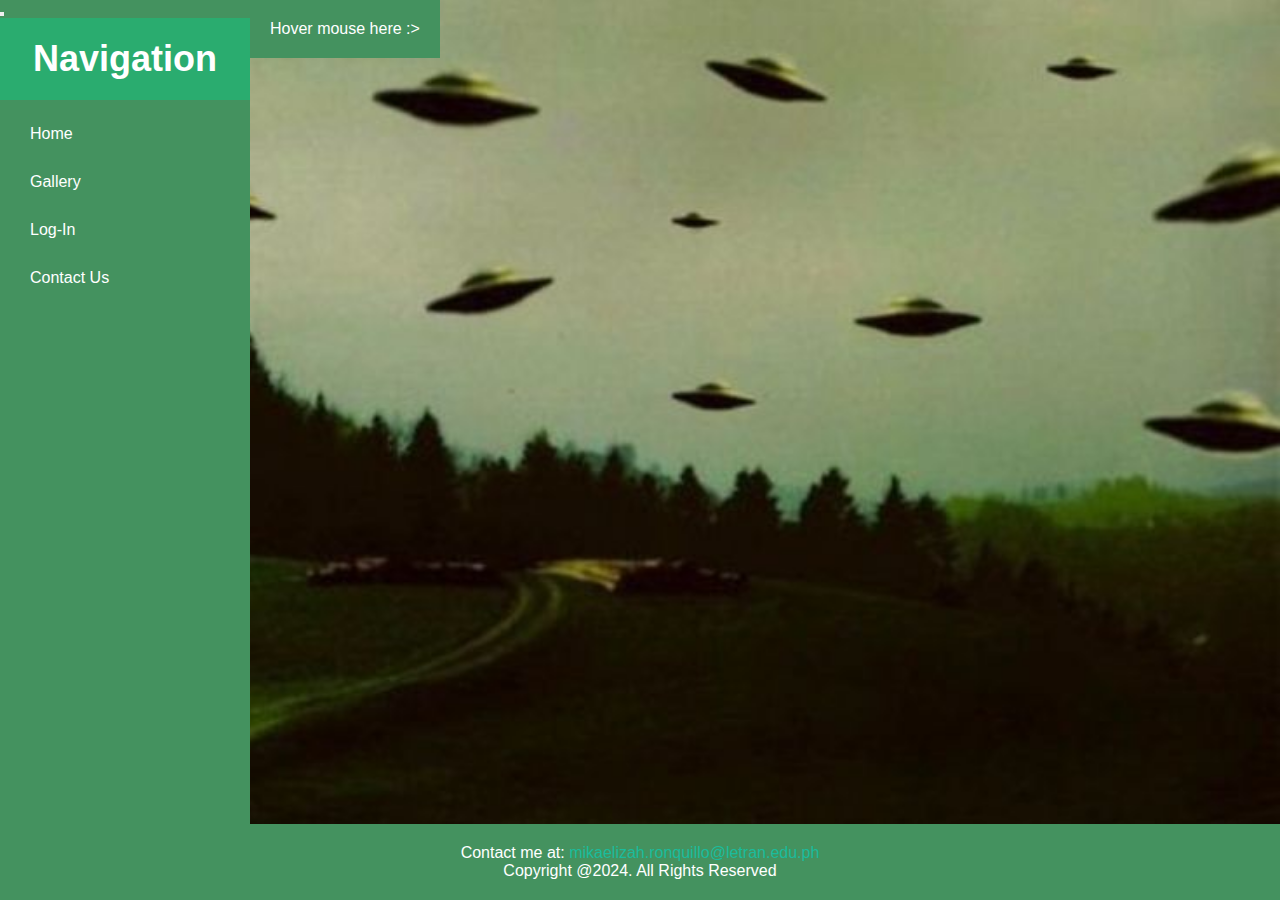
<file: index.html>
<!DOCTYPE HTML>
<html lang="en">
<head>
<meta charset="UTF-8">
<meta name="viewport" content="width=device-width, initial-scale=1.0">
	<title> HOME PAGE </title>
<body background="pictures/background-green.jpg">
<link rel="stylesheet" href="home.css"> 
</head>

<body>

 <div class="sidebar" id="sidebar">
    <button class="toggle-btn" id="toggle-btn">
      <i class="fa fa-bars"></i>
    </button>
    <div class="sidebar-header">
      <h2>Navigation</h2>
    </div>
    <ul class="sidebar-nav">
	  <li><a href="LTHome.html"><i class="fa fa-home"></i> <span>Home</span></a></li>
      <li><a href="Videogallery.html"><i class="fa fa-gallery"></i> <span>Gallery</span></a></li>
      <li><a href="Login.html"><i class="fa fa-login"></i> <span>Log-In</span></a></li>
      <li><a href="ContactUs.html"><i class="fa fa-envelope"></i> <span>Contact Us</span></a></li>
    </ul>
  </div>
  <div class="content">
    <p>Hover mouse here :></p>
  </div>
  
  <footer>
        <p>Contact me at: <a href="mailto:your-email@example.com">mikaelizah.ronquillo@letran.edu.ph</a></p>
        <p>Copyright @2024. All Rights Reserved</p>
    </footer>
  
</body>
</html>
</file>
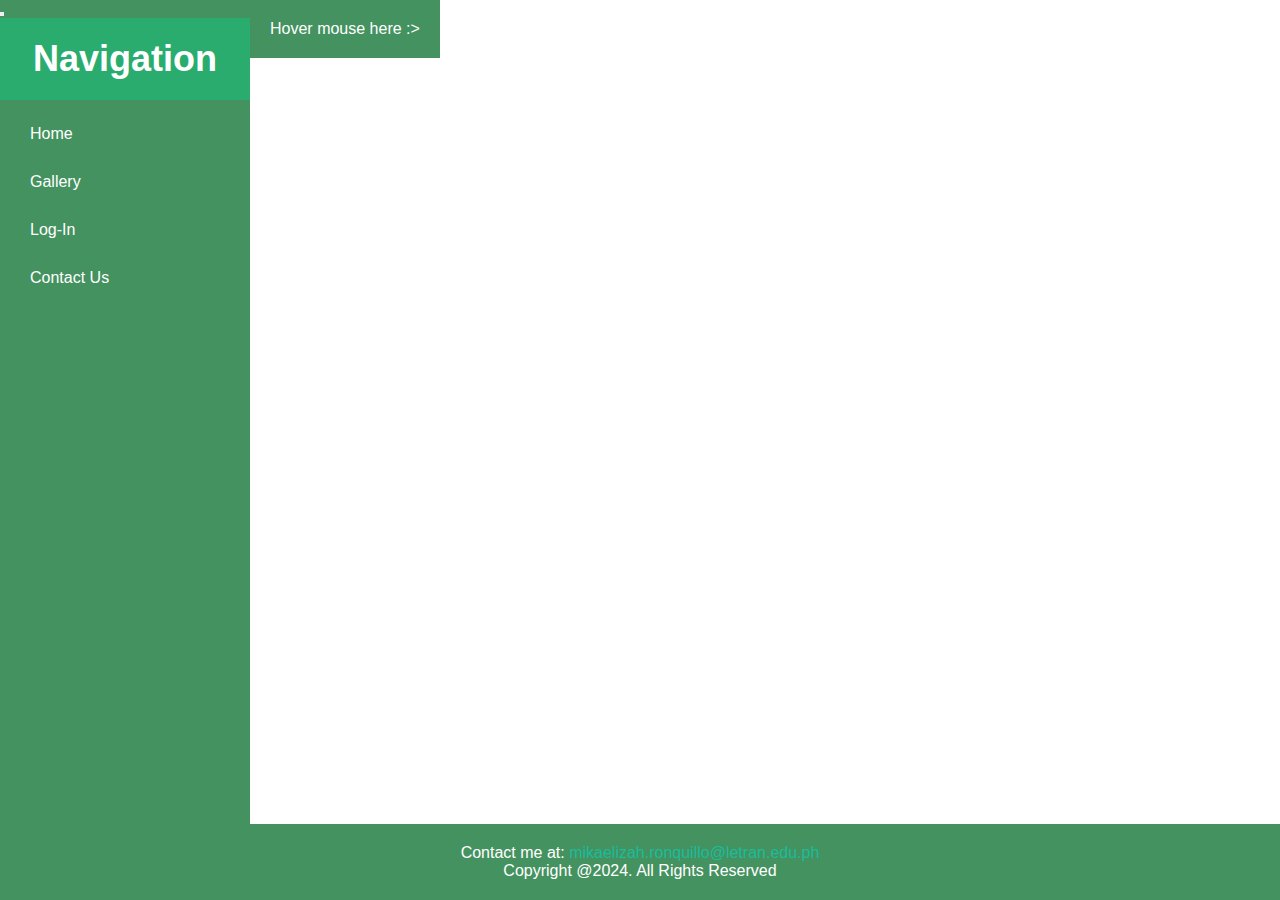
<file: Final Examination/index.html>
<!DOCTYPE HTML>
<html lang="en">
<head>
<meta charset="UTF-8">
<meta name="viewport" content="width=device-width, initial-scale=1.0">
	<title> HOME PAGE </title>
<body background="C:\Users\mika\Documents\2nd year\IIT406- Computer Programming\Final Examination\pictures\background-green.jpg">
<link rel="stylesheet" href="home.css"> 
</head>

<body>

 <div class="sidebar" id="sidebar">
    <button class="toggle-btn" id="toggle-btn">
      <i class="fa fa-bars"></i>
    </button>
    <div class="sidebar-header">
      <h2>Navigation</h2>
    </div>
    <ul class="sidebar-nav">
	  <li><a href="LTHome.html"><i class="fa fa-home"></i> <span>Home</span></a></li>
      <li><a href="Videogallery.html"><i class="fa fa-gallery"></i> <span>Gallery</span></a></li>
      <li><a href="Login.html"><i class="fa fa-login"></i> <span>Log-In</span></a></li>
      <li><a href="ContactUs.html"><i class="fa fa-envelope"></i> <span>Contact Us</span></a></li>
    </ul>
  </div>
  <div class="content">
    <p>Hover mouse here :></p>
  </div>
  
  <footer>
        <p>Contact me at: <a href="mailto:your-email@example.com">mikaelizah.ronquillo@letran.edu.ph</a></p>
        <p>Copyright @2024. All Rights Reserved</p>
    </footer>
  
</body>
</html>
</file>
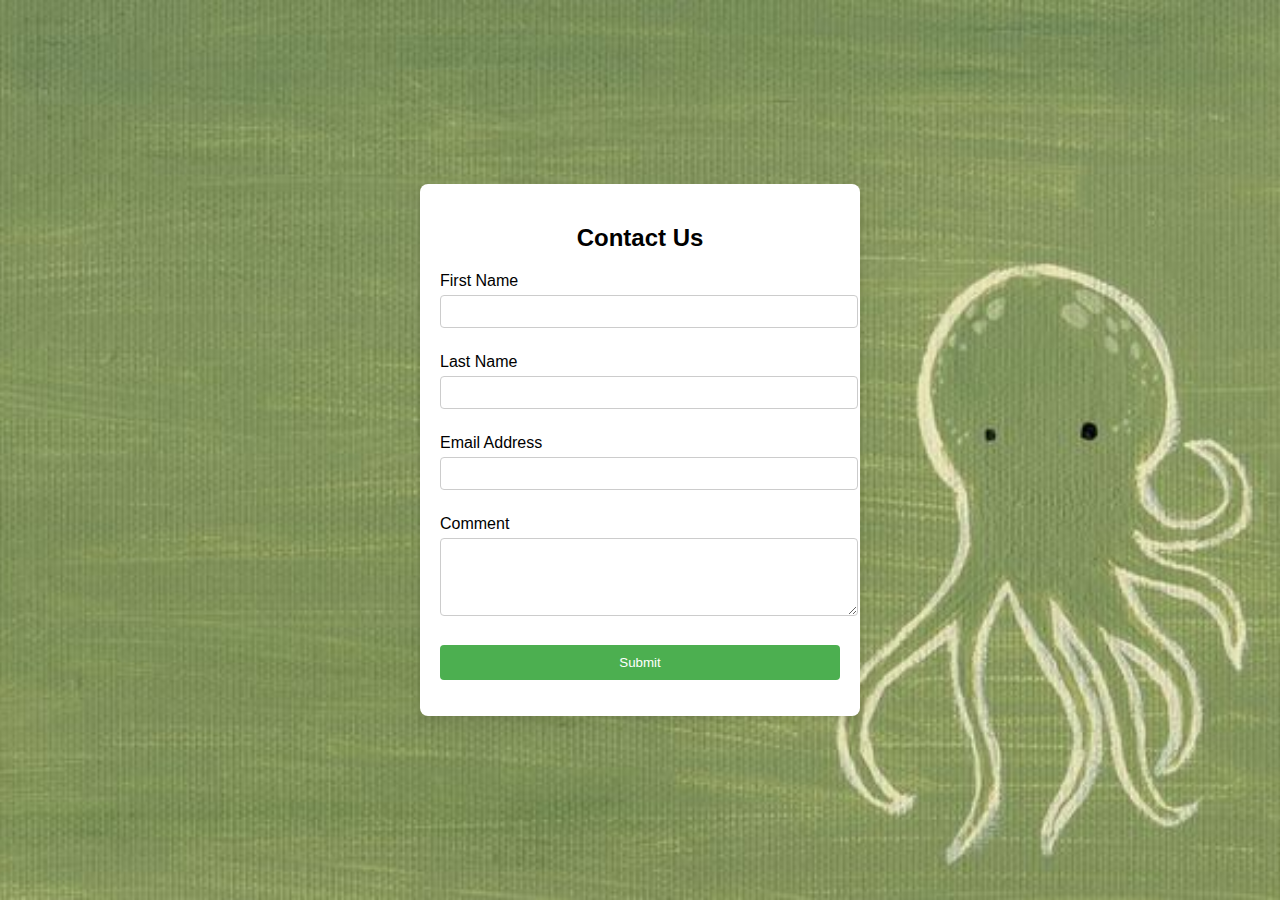
<file: ContactUs.html>
<!DOCTYPE html>
<html lang="en">
<head>
    <meta charset="UTF-8">
    <meta name="viewport" content="width=device-width, initial-scale=1.0">
    <title>Contact Us</title>
    <link rel="stylesheet" href="ContactUs.css">
</head>
<body>
<body background="pictures/background-contact-login.jpg">
    <div class="contact-container">
        <h2>Contact Us</h2>
        <form id="contact-form" onsubmit="return validateForm()">
            <div>
                <label for="first-name">First Name</label>
                <input type="text" id="first-name" name="first-name" required>
            </div>
            <div>
                <label for="last-name">Last Name</label>
                <input type="text" id="last-name" name="last-name" required>
            </div>
            <div>
                <label for="email">Email Address</label>
                <input type="email" id="email" name="email" required>
            </div>
            <div>
                <label for="comment">Comment</label>
                <textarea id="comment" name="comment" rows="4" required></textarea>
            </div>
            <div>
                <button type="submit">Submit</button>
            </div>
            <p id="error-message" style="color:red;"></p>
        </form>
    </div>

    <script>
        function validateForm() {
            const firstName = document.getElementById("first-name").value;
            const lastName = document.getElementById("last-name").value;
            const email = document.getElementById("email").value;
            const comment = document.getElementById("comment").value;
            const errorMessage = document.getElementById("error-message");

            // Validate that no fields are empty
            if (firstName === "" || lastName === "" || email === "" || comment === "") {
                errorMessage.textContent = "Please fill in all fields.";
                return false;  // Prevent form submission if validation fails
            }

            // Validate email format
            const emailPattern = /^[a-zA-Z0-9._-]+@[a-zAZ0-9.-]+\.[a-zA-Z]{2,6}$/;
            if (!emailPattern.test(email)) {
                errorMessage.textContent = "Please enter a valid email address.";
                return false;  // Prevent form submission if validation fails
            }

            // If validation passes, redirect to the "Aboutme.html" page
            setTimeout(function() {
                window.location.href = "Aboutme.html"; // Redirect after a brief delay
            }, 500);  // 500 ms delay to ensure the validation message is processed

            return false;  // Prevent the default form submission to ensure redirect
        }
    </script>
</body>
</html>
</file>
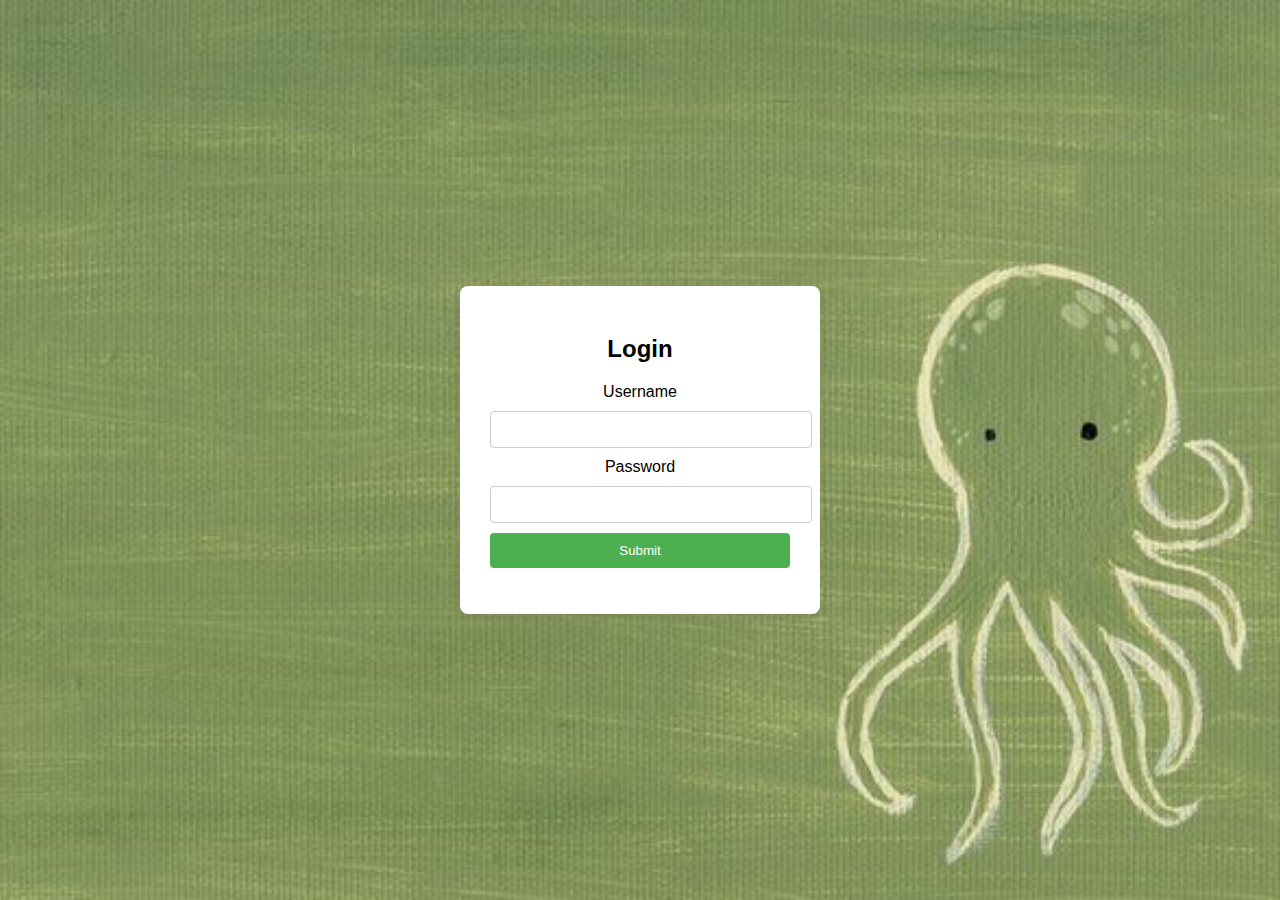
<file: Login.html>
<!DOCTYPE html>
<html lang="en">
<head>
    <meta charset="UTF-8">
    <meta name="viewport" content="width=device-width, initial-scale=1.0">
    <title>Login Page</title>
    <link rel="stylesheet" href="Login.css">  <!-- Optional CSS file -->
</head>
<body>
<body background="pictures/background-contact-login.jpg">
    <div class="login-container">
        <h2>Login</h2>
        <form id="login-form" onsubmit="return validateLogin()">
            <div>
                <label for="username">Username</label>
                <input type="text" id="username" name="username" required>
            </div>
            <div>
                <label for="password">Password</label>
                <input type="password" id="password" name="password" required>
            </div>
            <div>
                <button type="submit">Submit</button>
            </div>
            <p id="error-message" style="color:red;"></p>
        </form>
    </div>

    <script>
        function validateLogin() {
            const username = document.getElementById("username").value;
            const password = document.getElementById("password").value;
            const errorMessage = document.getElementById("error-message");

            // Validate credentials
            if (username === "IIT406" && password === "LETRAN") {
                // Redirect to Aboutme.html if credentials are correct
                window.location.href = "Aboutme.html";
                return false;  // Prevent the default form submission
            } else {
                // Show an error message if the credentials are incorrect
                errorMessage.textContent = "Invalid username or password.";
                return false;  // Prevent form submission to keep the error message visible
            }
        }
    </script>
</body>
</html>
</file>
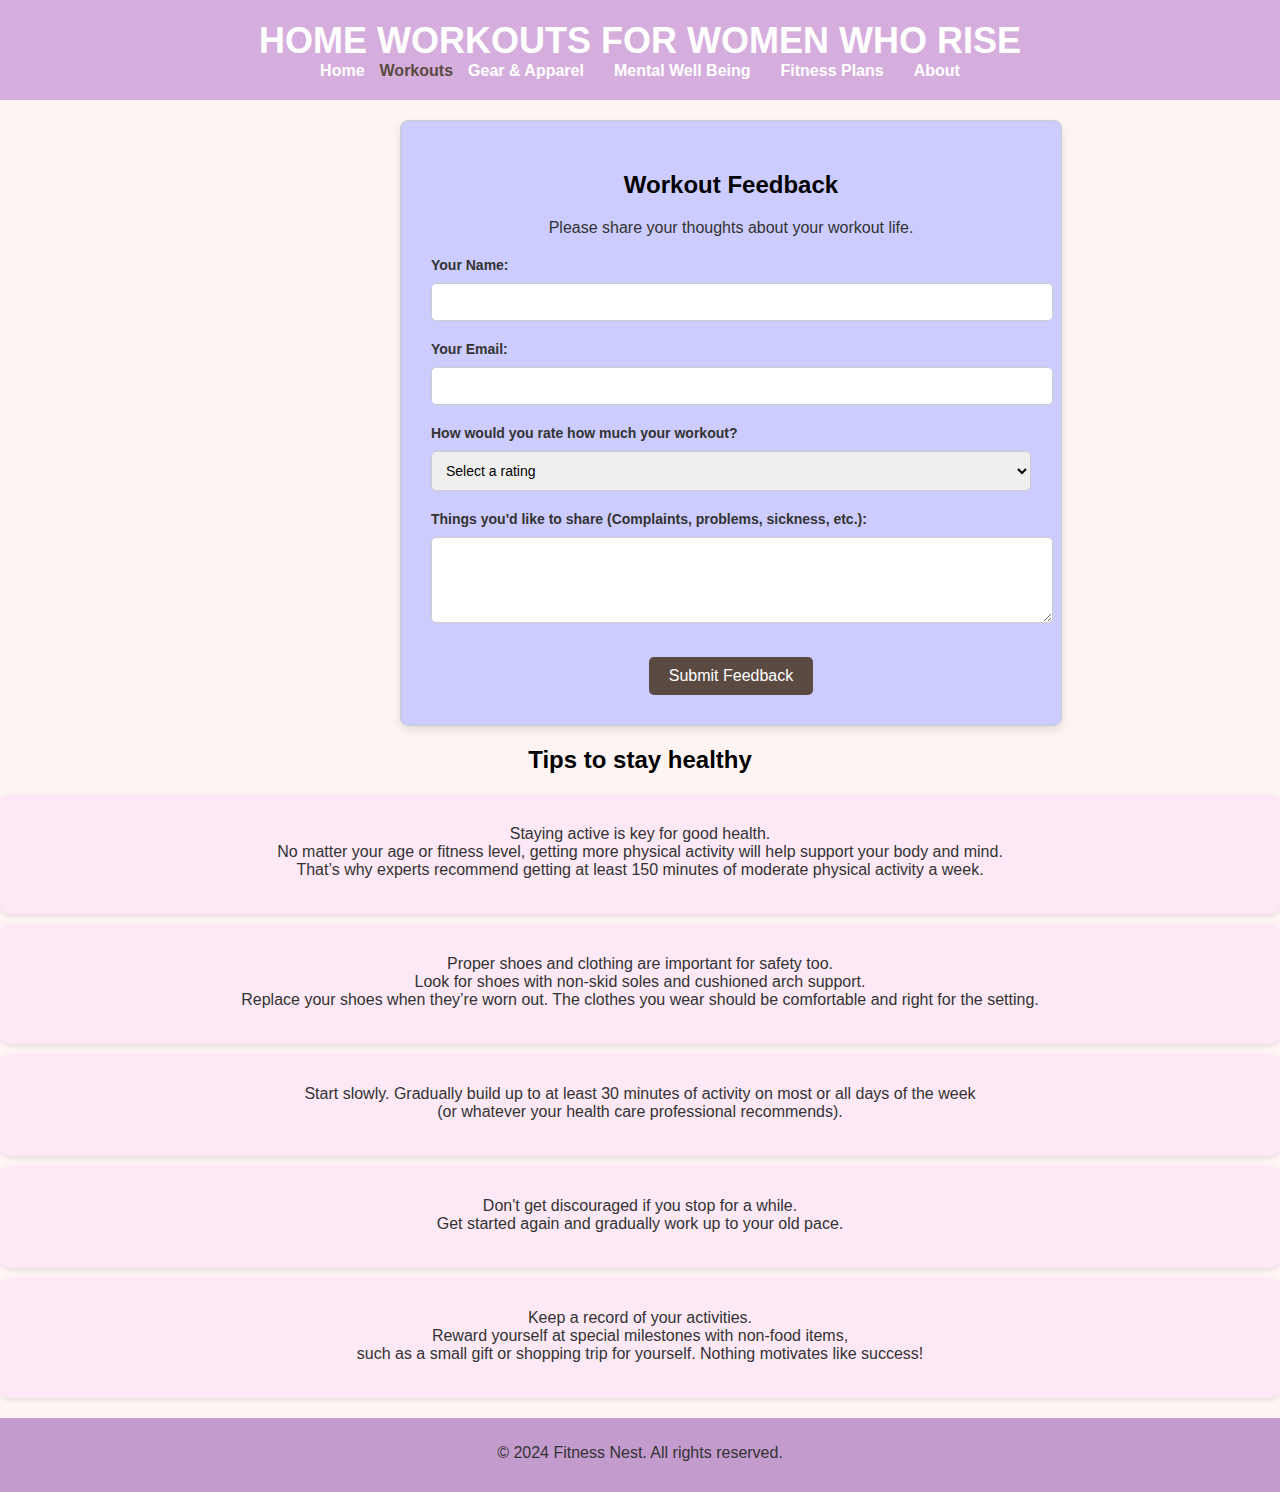
<file: mental.html>
<!DOCTYPE HTML>
<html lang="en">
<head>
<meta charset="UTF-8">
<meta name="viewport" content="width=device-width, initial-scale=1.0">
	<title> Fitness Nest: Workouts for Different Populations  </title>
<body background="C:\Users\mika\Documents\2nd year\IIT406- Computer Programming\Final Examination\pictures\background-peach.jpg">
<link rel="stylesheet" href="mental.css"> 
</head>
<body> 
<header>
        <h1>HOME WORKOUTS FOR WOMEN WHO RISE</h1>
        <nav>
            <ul>
				<li><a href="LTHome.html">Home</a></li
                <li><a href="workouts.html">Workouts</a></li>
                <li><a href="gear.html">Gear & Apparel</a></li>
                <li><a href="mental.html">Mental Well Being</a></li>
                <li><a href="fitness plan.html">Fitness Plans</a></li>
                <li><a href="about.html">About</a></li>
            </ul>
        </nav>
    </header>
	
<body>

 <div class="form-container">
    <h2>Workout Feedback</h2>
    <p>Please share your thoughts about your workout life.</p>
    
    <form action="#" method="POST">
      <div class="form-group">
        <label for="name">Your Name:</label>
        <input type="text" id="name" name="name" required>
      </div>

      <div class="form-group">
        <label for="email">Your Email:</label>
        <input type="email" id="email" name="email" required>
      </div>

      <div class="form-group">
        <label for="workout-rating">How would you rate how much your workout?</label>
        <select id="workout-rating" name="workout-rating" required>
          <option value="">Select a rating</option>
          <option value="1">1 - Never</option>
          <option value="2">2 - Rarely</option>
          <option value="3">3 - Sometimes</option>
          <option value="4">4 - Nearly everyday</option>
          <option value="5">5 - Everyday</option>
        </select>
      </div>

      <div class="form-group">
        <label for="comments">Things you'd like to share (Complaints, problems, sickness, etc.):</label>
        <textarea id="comments" name="comments" rows="4" required></textarea>
      </div>

      <button type="submit">Submit Feedback</button>
    </form>
  </div>

<div class="container">
    <div class="mental-header">
        <h2>Tips to stay healthy</h2>
    </div>
	
	<div class="info-section">
        <div class="info-box">
            <p>Staying active is key for good health.<br> 
			No matter your age or fitness level, getting more physical activity will help support your body and mind.<br> 
			That’s why experts recommend getting at least 150 minutes of moderate physical activity a week.</p>
        </div>
		<div class="info-box">
            <p>Proper shoes and clothing are important for safety too.<br> Look for shoes with non-skid soles and cushioned arch support.<br> 
			Replace your shoes when they’re worn out. The clothes you wear should be comfortable and right for the setting.</p>
        </div>
		<div class="info-box">
            <p>Start slowly. Gradually build up to at least 30 minutes of activity on most or all days of the week<br>
			(or whatever your health care professional recommends).</p>
        </div>
		<div class="info-box">
            <p>Don't get discouraged if you stop for a while.<br>Get started again and gradually work up to your old pace.</p>
        </div>
		<div class="info-box">
            <p>Keep a record of your activities.<br>
			Reward yourself at special milestones with non-food items,<br> such as a small gift or shopping trip for yourself. Nothing motivates like success!</p>
        </div>
		
</div>
<footer>
    <p>© 2024 Fitness Nest. All rights reserved.</p>
</footer>


</body>
</html>
</file>
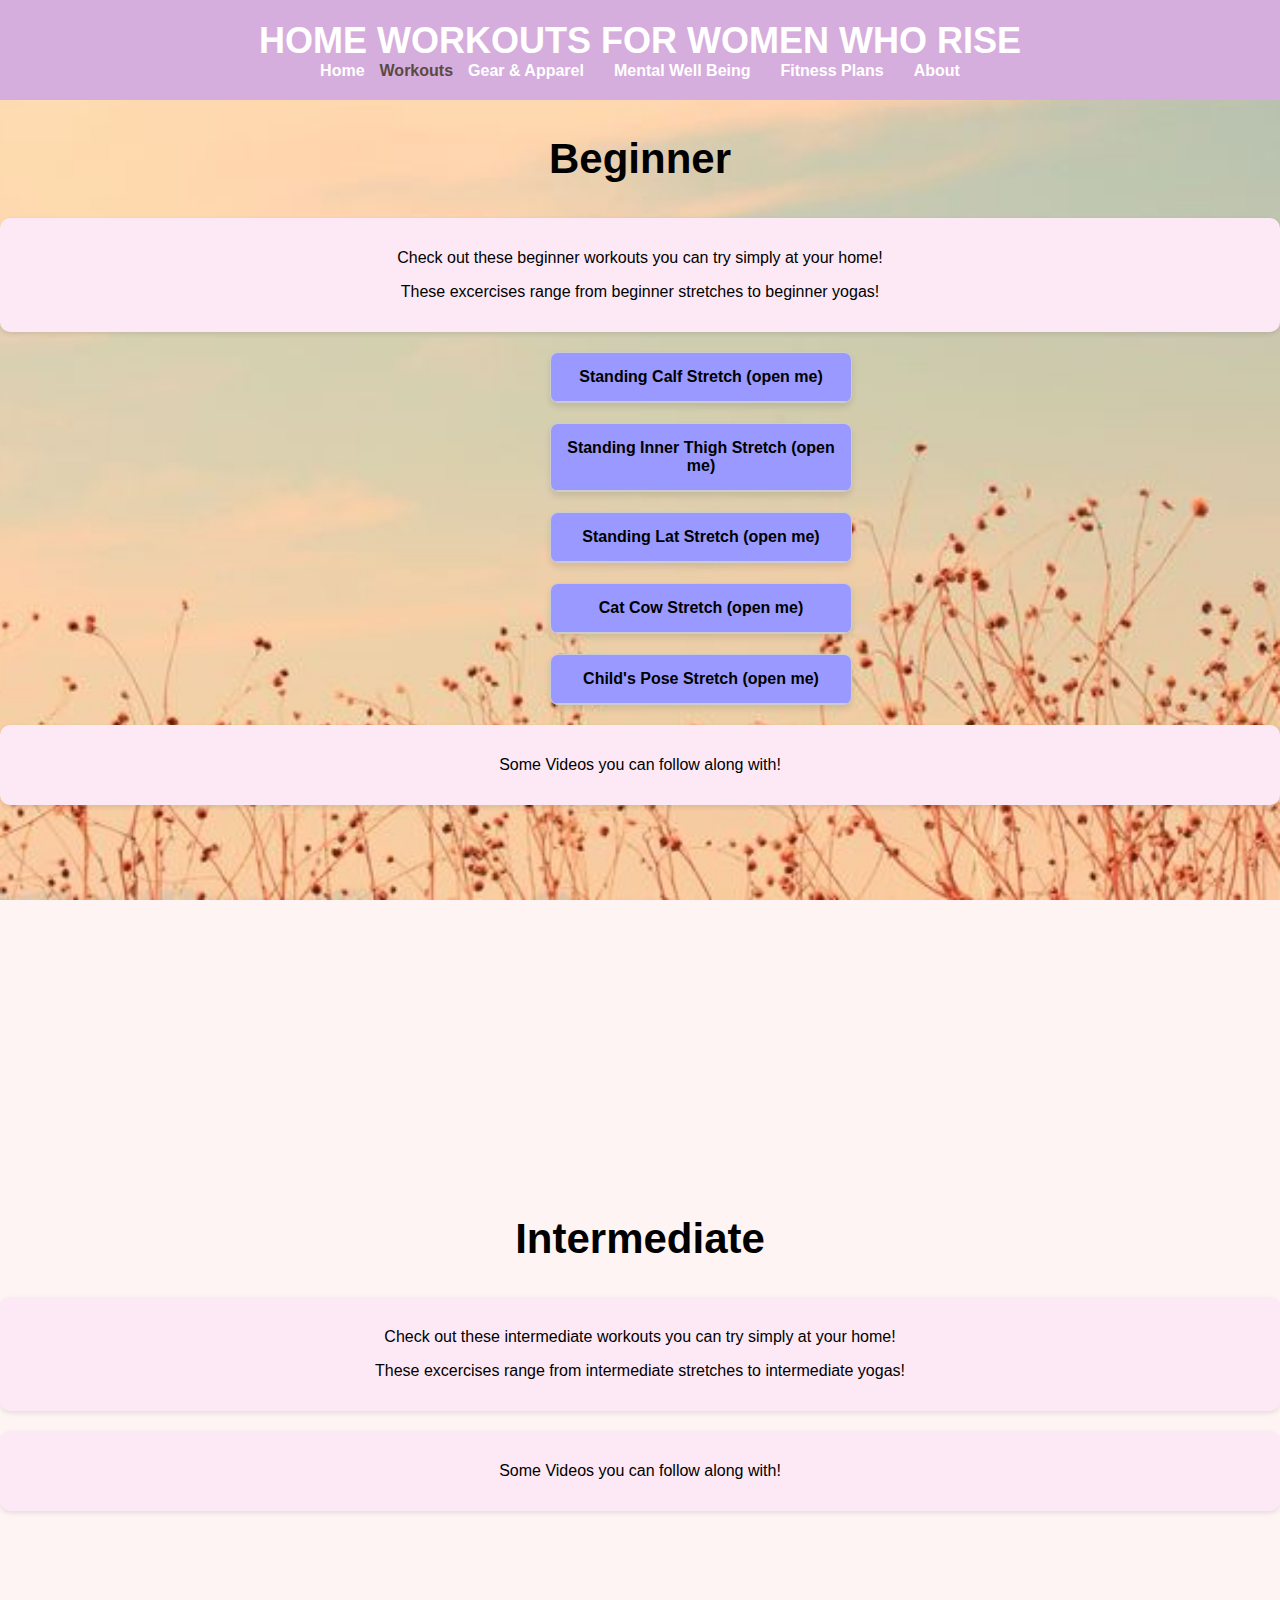
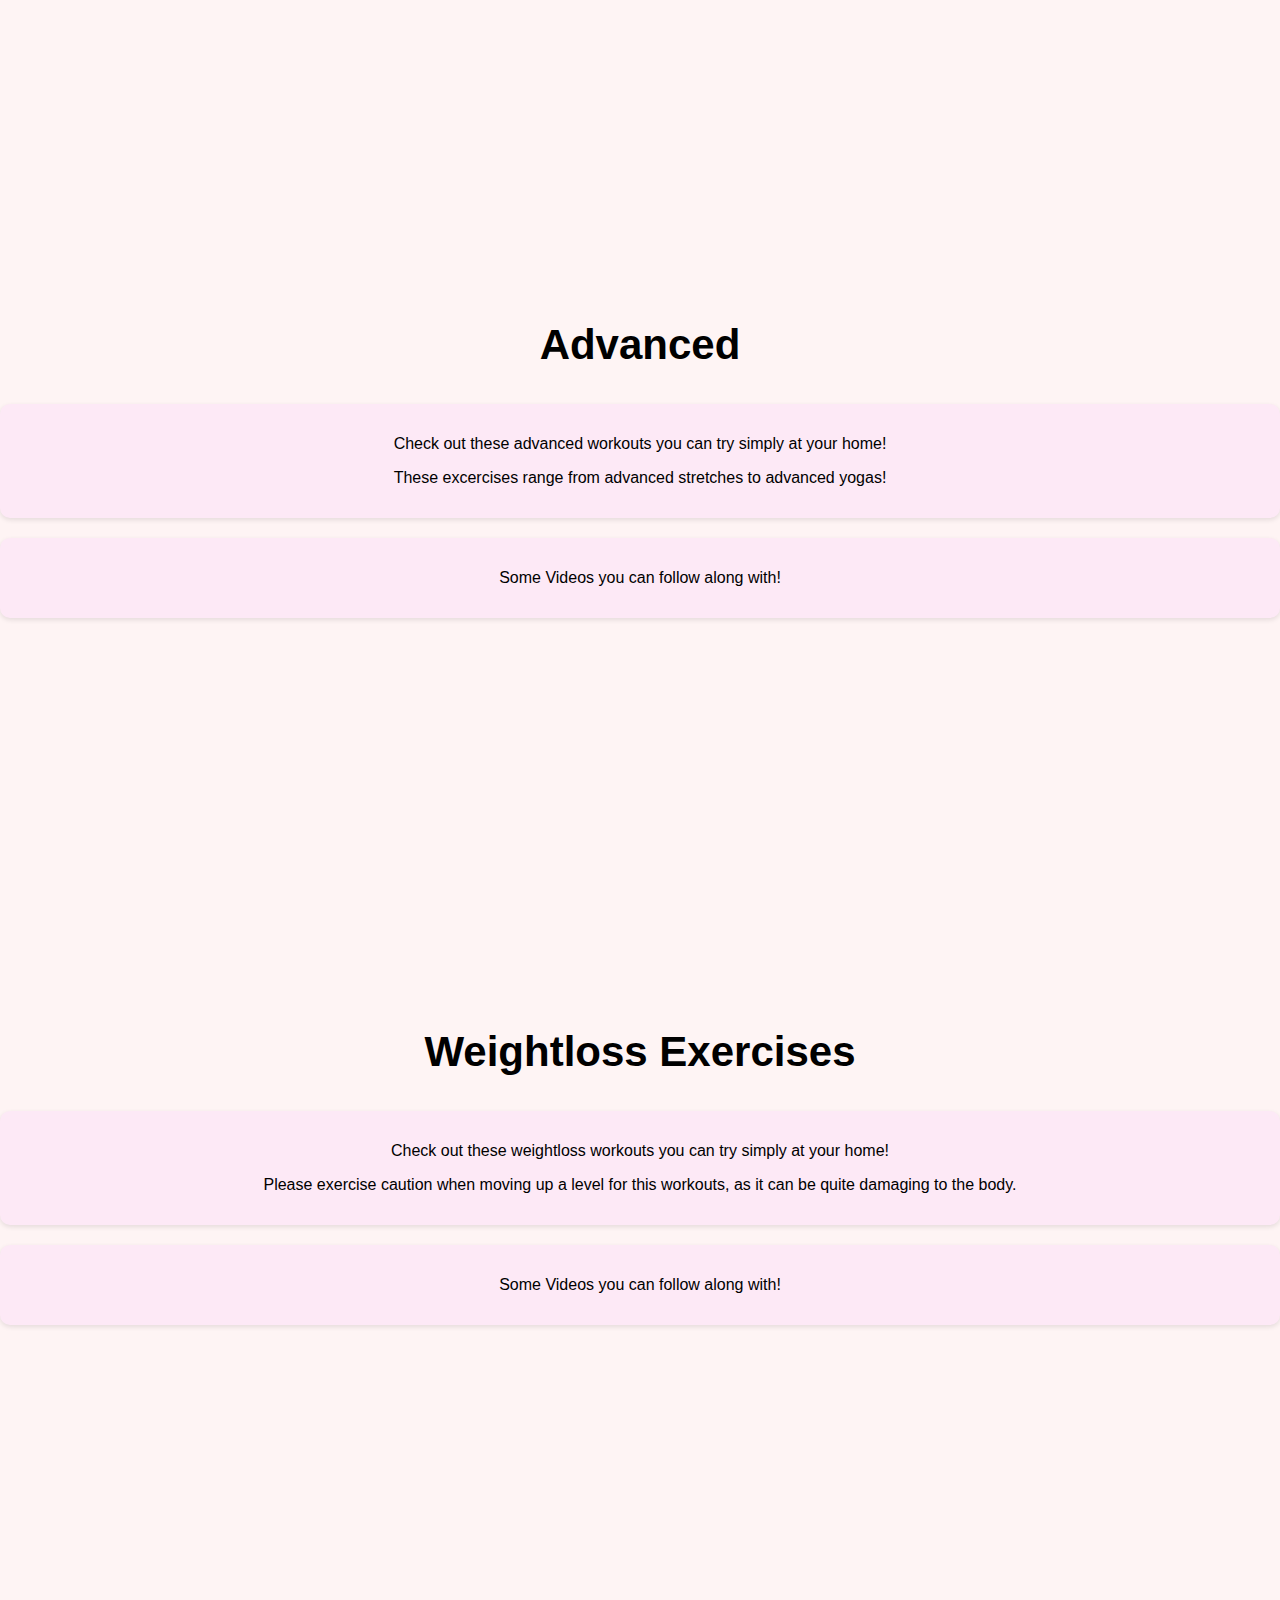
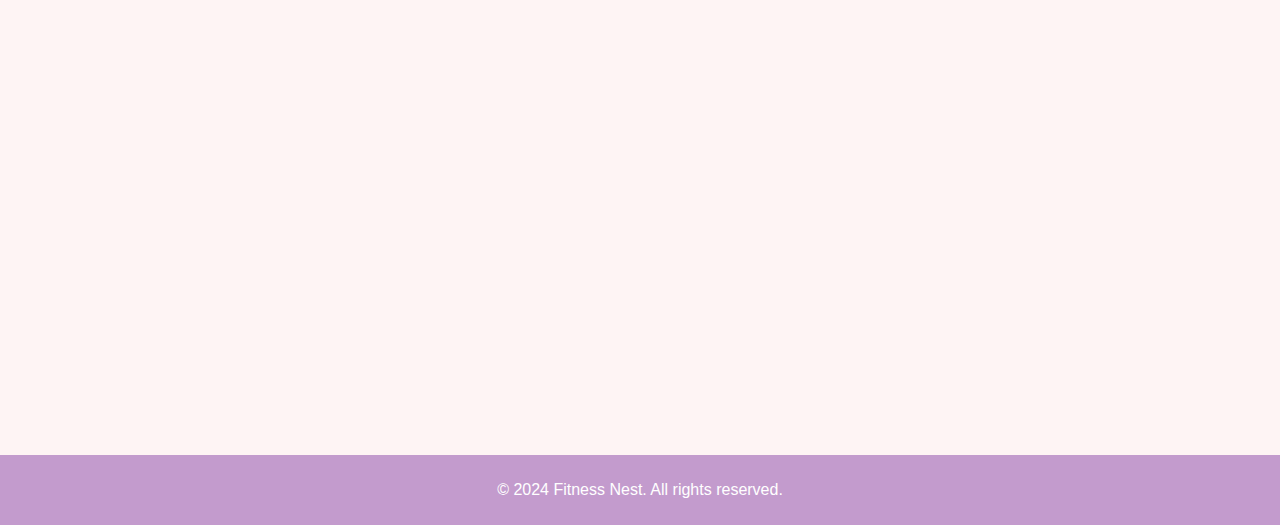
<file: workouts.html>
<!DOCTYPE HTML>
<html lang="en">
<head>
<meta charset="UTF-8">
<meta name="viewport" content="width=device-width, initial-scale=1.0">
	<title> Workouts  </title>
<body background="pictures/background-peach.jpg">
<link rel="stylesheet" href="workouts.css"> 
</head>
<body>
<header>
    <h1>HOME WORKOUTS FOR WOMEN WHO RISE</h1>
	<nav>
        <ul>
			<li><a href="LTHome.html">Home</a></li
            <li><a href="workouts.html">Workouts</a></li>
            <li><a href="gear.html">Gear & Apparel</a></li>
            <li><a href="mental.html">Mental Well Being</a></li>
            <li><a href="fitness plan.html">Fitness Plans</a></li>
            <li><a href="about.html">About</a></li>
            </ul>
        </nav>
    </header>
</header>

<div class="container">
    <div class="workouts-header">
        <h2>Beginner</h2>
    </div>
	
	    <div class="info-section">
        <div class="info-box">
            <p>Check out these beginner workouts you can try simply at your home!</p>
			<p> These excercises range from beginner stretches to beginner yogas!</p>
        </div>
    </div>
</div>
	<div class="exercise-container">
    <div class="exercise-title" onclick="toggleDetails(this)">Standing Calf Stretch (open me)</div>
    <div class="exercise-details">
      <img src="pictures/standing calf.png" alt="Standing Calf Stretch">
      <p>-Place your hands on a wall or fixed surface and step back with one foot.</p>
      <p>-Turn the toes of your back foot inward slightly and press your heel into the ground to feel a stretch in the calf of the back leg.</p>
      <p>-Bend the front leg more for a deeper stretch, or move the back leg back until you feel a good stretch.</p>
    </div>
  </div>
  
  	<div class="exercise-container">
    <div class="exercise-title" onclick="toggleDetails(this)">Standing Inner Thigh Stretch (open me)</div>
    <div class="exercise-details">
      <img src="pictures/standing inner thigh.png" alt="Standing Calf Stretch">
      <p>-Stand with feet wider than hip width apart and toes facing straight ahead.</p>
      <p>-Lunge to one side by bending the knee and sitting the hips back, keeping the other leg straight.</p>
      <p>-You should feel a stretch in the inner thigh of the straight leg.</p>
    </div>
  </div>
  
  	<div class="exercise-container">
    <div class="exercise-title" onclick="toggleDetails(this)">Standing Lat Stretch (open me)</div>
    <div class="exercise-details">
      <img src="pictures/standing calf.png" alt="Standing Calf Stretch">
      <p>-You can use a chair, countertop, or any surface of a similar height.</p>
      <p>-Place one or both hands on the surface, and bend at the waist while you press your chest down toward the ground. Keep the hips tucked under and the abs tight to avoid arching the back.</p>
      <p>-You should feel the stretch under the arm and along the side of your ribs.</p>
    </div>
  </div>
 </div>
 
   	<div class="exercise-container">
    <div class="exercise-title" onclick="toggleDetails(this)">Cat Cow Stretch (open me)</div>
    <div class="exercise-details">
      <img src="pictures/catcowstretch.png" alt="Standing Calf Stretch">
      <p>-It's the best of both worlds: spinal extension followed by spinal flexion.</p>
      <p>-Moving back and forth warms your back, improves body awareness.</p>
      <p>-This can help with your back pain.</p>
    </div>
  </div>
 </div>
 
	<div class="exercise-container">
    <div class="exercise-title" onclick="toggleDetails(this)">Child's Pose Stretch (open me)</div>
    <div class="exercise-details">
      <img src="pictures/childspose.png" alt="Standing Calf Stretch">
      <p>-The position you assume whenever you need a break during a yoga class.</p>
      <p>-It provides a gentle stretch for your back, hips, thighs, and ankles, and does not challenge strength or balance.</p>
      <p>-This can help with your back pain.</p>
    </div>
  </div>
 </div>
 
<script>
function toggleDetails(element) {
element.parentElement.classList.toggle('active');
}
</script>

<div class="info-section">
        <div class="info-box">
            <p>Some Videos you can follow along with!</p>
        </div>
    </div>
</div>

<div class="video-container">
  <iframe width="560" height="315" src="https://www.youtube.com/embed/jeNwE4VXqgs" 
          title="YouTube live stream" frameborder="0" allow="accelerometer; autoplay; clipboard-write; encrypted-media; gyroscope; picture-in-picture" allowfullscreen>
  </iframe>
  
  <iframe width="560" height="315" src="https://www.youtube.com/embed/3_Q-yYfjeBM" 
          title="YouTube live stream" frameborder="0" allow="accelerometer; autoplay; clipboard-write; encrypted-media; gyroscope; picture-in-picture" allowfullscreen>
  </iframe>
</div>

<div class="container">
    <div class="workouts-header">
        <h2>Intermediate</h2>
    </div>
	    <div class="info-section">
        <div class="info-box">
            <p>Check out these intermediate workouts you can try simply at your home!</p>
			<p> These excercises range from intermediate stretches to intermediate yogas!</p>
        </div>
    </div>
</div>

<div class="info-section">
        <div class="info-box">
            <p>Some Videos you can follow along with!</p>
        </div>
    </div>
</div>

<div class="video-container">
  <iframe width="560" height="315" src="https://www.youtube.com/embed/i6TzP2COtow" 
          title="YouTube live stream" frameborder="0" allow="accelerometer; autoplay; clipboard-write; encrypted-media; gyroscope; picture-in-picture" allowfullscreen>
  </iframe>
  
  <iframe width="560" height="315" src="https://www.youtube.com/embed/ZbtVVYBLCug" 
          title="YouTube live stream" frameborder="0" allow="accelerometer; autoplay; clipboard-write; encrypted-media; gyroscope; picture-in-picture" allowfullscreen>
  </iframe>
</div>

<div class="container">
    <div class="workouts-header">
        <h2>Advanced</h2>
    </div>
	    <div class="info-section">
        <div class="info-box">
            <p>Check out these advanced workouts you can try simply at your home!</p>
			<p> These excercises range from advanced stretches to advanced yogas!</p>
        </div>
    </div>
</div>

<div class="info-section">
        <div class="info-box">
            <p>Some Videos you can follow along with!</p>
        </div>
    </div>
</div>

<div class="video-container">
  <iframe width="560" height="315" src="https://www.youtube.com/embed/CiaD3jP0YhA" 
          title="YouTube live stream" frameborder="0" allow="accelerometer; autoplay; clipboard-write; encrypted-media; gyroscope; picture-in-picture" allowfullscreen>
  </iframe>
  
  <iframe width="560" height="315" src="https://www.youtube.com/embed/950Hw7L7If8" 
          title="YouTube live stream" frameborder="0" allow="accelerometer; autoplay; clipboard-write; encrypted-media; gyroscope; picture-in-picture" allowfullscreen>
  </iframe>
</div>

<div class="container">
    <div class="workouts-header">
        <h2>Weightloss Exercises</h2>
    </div>
	    <div class="info-section">
        <div class="info-box">
            <p>Check out these weightloss workouts you can try simply at your home!</p>
			<p> Please exercise caution when moving up a level for this workouts, as it can be quite damaging to the body.</p>
        </div>
    </div>
</div>

<div class="info-section">
        <div class="info-box">
            <p>Some Videos you can follow along with!</p>
        </div>
    </div>
</div>

<div class="video-container">
  <iframe width="560" height="315" src="https://www.youtube.com/embed/cbKkB3POqaY" 
          title="YouTube live stream" frameborder="0" allow="accelerometer; autoplay; clipboard-write; encrypted-media; gyroscope; picture-in-picture" allowfullscreen>
  </iframe>
  
  <iframe width="560" height="315" src="https://www.youtube.com/embed/IT94xC35u6k" 
          title="YouTube live stream" frameborder="0" allow="accelerometer; autoplay; clipboard-write; encrypted-media; gyroscope; picture-in-picture" allowfullscreen>
  </iframe>
  
  <iframe width="560" height="315" src="https://www.youtube.com/embed/9zB_3jIYBR4" 
          title="YouTube live stream" frameborder="0" allow="accelerometer; autoplay; clipboard-write; encrypted-media; gyroscope; picture-in-picture" allowfullscreen>
  </iframe>
  
  <iframe width="560" height="315" src="https://www.youtube.com/embed/e3-zpBc_hg8" 
          title="YouTube live stream" frameborder="0" allow="accelerometer; autoplay; clipboard-write; encrypted-media; gyroscope; picture-in-picture" allowfullscreen>
  </iframe>
</div>

<footer>
    <p>© 2024 Fitness Nest. All rights reserved.</p>
</footer>


</body>
</html>
</file>
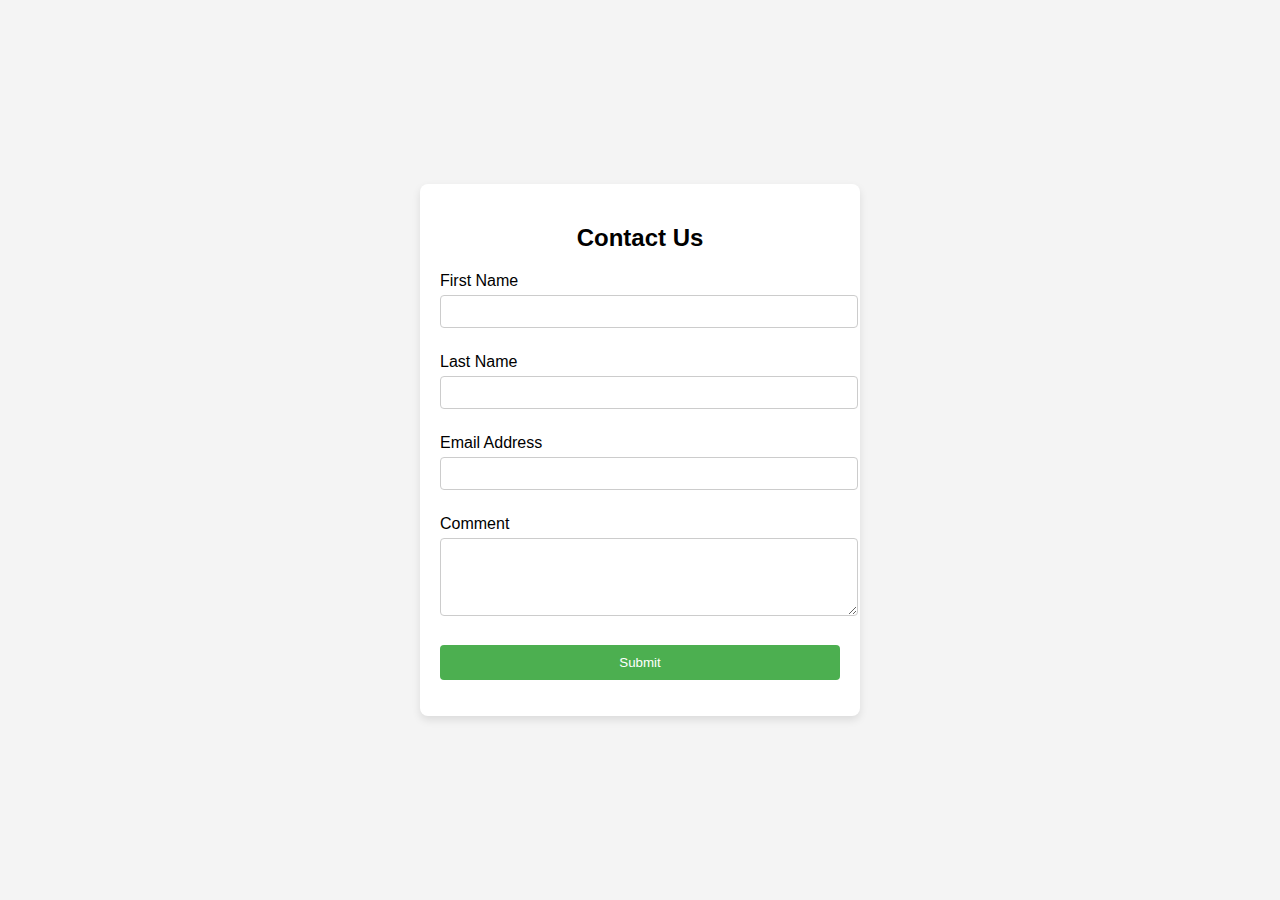
<file: Final Examination/ContactUs.html>
<!DOCTYPE html>
<html lang="en">
<head>
    <meta charset="UTF-8">
    <meta name="viewport" content="width=device-width, initial-scale=1.0">
    <title>Contact Us</title>
    <link rel="stylesheet" href="ContactUs.css">
</head>
<body>
<body background="C:\Users\mika\Documents\2nd year\IIT406- Computer Programming\Final Examination\pictures\background-contact-login.jpg">
    <div class="contact-container">
        <h2>Contact Us</h2>
        <form id="contact-form" onsubmit="return validateForm()">
            <div>
                <label for="first-name">First Name</label>
                <input type="text" id="first-name" name="first-name" required>
            </div>
            <div>
                <label for="last-name">Last Name</label>
                <input type="text" id="last-name" name="last-name" required>
            </div>
            <div>
                <label for="email">Email Address</label>
                <input type="email" id="email" name="email" required>
            </div>
            <div>
                <label for="comment">Comment</label>
                <textarea id="comment" name="comment" rows="4" required></textarea>
            </div>
            <div>
                <button type="submit">Submit</button>
            </div>
            <p id="error-message" style="color:red;"></p>
        </form>
    </div>

    <script>
        function validateForm() {
            const firstName = document.getElementById("first-name").value;
            const lastName = document.getElementById("last-name").value;
            const email = document.getElementById("email").value;
            const comment = document.getElementById("comment").value;
            const errorMessage = document.getElementById("error-message");

            // Validate that no fields are empty
            if (firstName === "" || lastName === "" || email === "" || comment === "") {
                errorMessage.textContent = "Please fill in all fields.";
                return false;  // Prevent form submission if validation fails
            }

            // Validate email format
            const emailPattern = /^[a-zA-Z0-9._-]+@[a-zAZ0-9.-]+\.[a-zA-Z]{2,6}$/;
            if (!emailPattern.test(email)) {
                errorMessage.textContent = "Please enter a valid email address.";
                return false;  // Prevent form submission if validation fails
            }

            // If validation passes, redirect to the "Aboutme.html" page
            setTimeout(function() {
                window.location.href = "Aboutme.html"; // Redirect after a brief delay
            }, 500);  // 500 ms delay to ensure the validation message is processed

            return false;  // Prevent the default form submission to ensure redirect
        }
    </script>
</body>
</html>
</file>
<file: ContactUs.css>
body {
    font-family: Arial, sans-serif;
    background-color: #f4f4f4;
    display: flex;
    justify-content: center;
    align-items: center;
    height: 100vh;
    margin: 0;
  background-repeat: no-repeat;
  background-attachment: fixed;
  background-size: cover; 
  background-position: center;
}
.contact-container {
    background-color: white;
    padding: 20px;
    border-radius: 8px;
    box-shadow: 0 4px 8px rgba(0, 0, 0, 0.1);
    width: 400px;
}

h2 {
    text-align: center;
}

form div {
    margin-bottom: 15px;
}

label {
    display: block;
    margin-bottom: 5px;
}

input[type="text"],
input[type="email"],
textarea {
    width: 100%;
    padding: 8px;
    margin-bottom: 10px;
    border-radius: 4px;
    border: 1px solid #ccc;
}

button {
    width: 100%;
    padding: 10px;
    background-color: #4CAF50;
    color: white;
    border: none;
    border-radius: 4px;
    cursor: pointer;
}

button:hover {
    background-color: #45a049;
}

#error-message {
    color: red;
    text-align: center;
}
</file>
<file: Login.css>
body {
    font-family: Arial, sans-serif;
    display: flex;
    justify-content: center;
    align-items: center;
    height: 100vh;
    background-color: #f4f4f4;
    margin: 0;
	background-repeat: no-repeat;
	background-attachment: fixed;
	background-size: cover; 
	background-position: center;
}

.login-container {
    background-color: white;
    padding: 30px;
    border-radius: 8px;
    box-shadow: 0 0 10px rgba(0, 0, 0, 0.1);
    width: 300px;
    text-align: center;
}

h2 {
    margin-bottom: 20px;
}

input[type="text"],
input[type="password"] {
    width: 100%;
    padding: 10px;
    margin: 10px 0;
    border-radius: 4px;
    border: 1px solid #ccc;
}

button {
    width: 100%;
    padding: 10px;
    background-color: #4CAF50;
    color: white;
    border: none;
    border-radius: 4px;
    cursor: pointer;
}

button:hover {
    background-color: #45a049;
}

#error-message {
    margin-top: 10px;
}
</file>
<file: mental.css>
body {
  background-repeat: no-repeat;
  background-attachment: fixed;
  background-size: cover; 
  background-position: center;
  font-family: Arial, sans-serif;
  background-color: #fef4f4;
  margin: 0;
  padding: 0;

}

header {
    background-color: #D6AEDD;
    padding: 20px;
    text-align: center;
    color: white;
}

header h1 {
    margin: 0;
    font-size: 36px;
}

nav ul {
    list-style: none;
    padding: 0;
    margin: 0;
    display: flex;
    justify-content: center;
}

nav ul li {
    margin: 0 15px;
}

nav ul li a {
    text-decoration: none;
    color: white;
    font-size: 16px;
    font-weight: bold;
}

nav ul li a:hover {
    text-decoration: underline;
}

footer {
    text-align: center;
    padding: 10px;
    background-color: #c39bcd;
    color: white;
    margin-top: 20px;
}


nav a {
    color: #5a4a42; /* Default link color */
    text-decoration: none;
    font-weight: bold;
    transition: color 0.3s;
}

nav a:visited {
    color: #5a4a42; /* Same color for visited links */
}

nav a:hover {
    color: #963a92; /* Color when hovering */
    text-decoration: underline;
}

nav a:active {
    color: #ffffff; /* Color when active (clicked) */
}

.form-container {
  background-color: #ccccff;  /* White box background */
  padding: 30px;
  border-radius: 8px;
  box-shadow: 0 4px 8px rgba(0, 0, 0, 0.1);
  width: 100%;
  max-width: 600px;  /* Set maximum width for the form */
  text-align: center;
  border: 1px solid #cccccc;  /* Border for the box */
  margin: 20px 400px;
}

/* Form Title */
h2 {
  font-size: 24px;
  margin-bottom: 20px;
}

/* Instructions */
p {
  font-size: 16px;
  margin-bottom: 20px;
  color: #333;
}

/* Form Group (labels and inputs) */
.form-group {
  margin-bottom: 20px;
  text-align: left;
}

label {
  font-size: 14px;
  font-weight: bold;
  display: block;
  margin-bottom: 5px;
  color: #333;
}

input, select, textarea {
  width: 100%;
  padding: 10px;
  border-radius: 5px;
  border: 1px solid #ccc;
  font-size: 14px;
  margin-top: 5px;
}

/* Submit Button */
button {
  background-color: #5a4a42; /* Dark brown */
  color: white;
  padding: 10px 20px;
  border: none;
  border-radius: 5px;
  cursor: pointer;
  font-size: 16px;
  margin-top: 10px;
}

button:hover {
  background-color: #963a92; /* Purple when hovered */
}

button:active {
  background-color: #7a2f75; /* Darker purple on click */
}

.mental-header {
    text-align: center;
    font-size: 28px;
    margin-bottom: 20px;
}

.info-section {
    margin: 20px 0;
}

.info-box {
    background-color: #fde9f6;
    padding: 15px;
    border-radius: 10px;
    margin: 10px 0;
    box-shadow: 0 2px 5px rgba(0, 0, 0, 0.1);
	text-align: center;
}
</file>
<file: workouts.css>
body {
  background-repeat: no-repeat;
  background-attachment: fixed;
  background-size: cover; 
  background-position: center;
  font-family: Arial, sans-serif;
  background-color: #fef4f4;
  margin: 0;
  padding: 0;

}

header {
    background-color: #D6AEDD;
    padding: 20px;
    text-align: center;
    color: white;
}

header h1 {
    margin: 0;
    font-size: 36px;
}

nav ul {
    list-style: none;
    padding: 0;
    margin: 0;
    display: flex;
    justify-content: center;
}

nav ul li {
    margin: 0 15px;
}

nav ul li a {
    text-decoration: none;
    color: white;
    font-size: 16px;
    font-weight: bold;
}

nav ul li a:hover {
    text-decoration: underline;
}

.workouts-header {
    text-align: center;
    font-size: 28px;
    margin-bottom: 20px;
}

.info-section {
    margin: 20px 0;
}

.info-box {
    background-color: #fde9f6;
    padding: 15px;
    border-radius: 10px;
    margin: 10px 0;
    box-shadow: 0 2px 5px rgba(0, 0, 0, 0.1);
	text-align: center;
}


footer {
    text-align: center;
    padding: 10px;
    background-color: #c39bcd;
    color: white;
    margin-top: 20px;
}

nav a {
    color: #5a4a42; /* Default link color */
    text-decoration: none;
    font-weight: bold;
    transition: color 0.3s;
}

nav a:visited {
    color: #5a4a42; /* Same color for visited links */
}

nav a:hover {
    color: #963a92; /* Color when hovering */
    text-decoration: underline;
}

nav a:active {
    color: #ffffff; /* Color when active (clicked) */
}

 .exercise-wrapper {
	display: flex;
	gap: 20px; /* Space between dropdown boxes */
	flex-wrap: wrap; /* Allows wrapping if the screen is small */
	justify-content: center; /* Horizontally centers the wrapper */
	align-items: center; /* Vertically centers the wrapper */
	margin-top: 20px; /* Prevent overlap with header */
	margin-bottom: 20px; /* Provides spacing before footer */
    }

    .exercise-container {
	width: 100%;
	max-width: 300px; /* Adjusted for better responsiveness */
	border: 1px solid #ccc;
	border-radius: 8px;
	overflow: hidden;
	margin-bottom: 20px;
	background-color: #ccccff;
	box-shadow: 0 4px 6px rgba(0, 0, 0, 0.1); /* Added shadow for visual appeal */
	margin: 20px 550px;
    }

    .exercise-title {
    background-color: #9999ff; /* Slightly darker color for better contrast */
	padding: 15px;
	cursor: pointer;
	font-weight: bold;
	text-align: center; /* Centered text for consistency */
	border-bottom: 1px solid #ccc;
    }

    .exercise-details {
      display: none;
      padding: 15px;
    }

    .exercise-details img {
      max-width: 100%;
      height: auto;
      margin-bottom: 10px;
    }

    .exercise-details p {
      margin: 0;
    }

    .active .exercise-details {
      display: block;
    }
	
.video-container {
  display: grid;
  grid-template-columns: repeat(auto-fill, minmax(560px, 1fr)); /* Adjust video size based on the screen width */
  gap: 20px;  /* Adds space between the videos */
  justify-content: center;  /* Center the grid on the page */
  padding: 20px;
}
</file>
<file: Final Examination/ContactUs.css>
body {
    font-family: Arial, sans-serif;
    background-color: #f4f4f4;
    display: flex;
    justify-content: center;
    align-items: center;
    height: 100vh;
    margin: 0;
  background-repeat: no-repeat;
  background-attachment: fixed;
  background-size: cover; 
  background-position: center;
}
.contact-container {
    background-color: white;
    padding: 20px;
    border-radius: 8px;
    box-shadow: 0 4px 8px rgba(0, 0, 0, 0.1);
    width: 400px;
}

h2 {
    text-align: center;
}

form div {
    margin-bottom: 15px;
}

label {
    display: block;
    margin-bottom: 5px;
}

input[type="text"],
input[type="email"],
textarea {
    width: 100%;
    padding: 8px;
    margin-bottom: 10px;
    border-radius: 4px;
    border: 1px solid #ccc;
}

button {
    width: 100%;
    padding: 10px;
    background-color: #4CAF50;
    color: white;
    border: none;
    border-radius: 4px;
    cursor: pointer;
}

button:hover {
    background-color: #45a049;
}

#error-message {
    color: red;
    text-align: center;
}
</file>
<file: home.css>
body {
  background-repeat: no-repeat;
  background-attachment: fixed;
  background-size: cover; 
  background-position: center;
}
/* General Reset */
* {
  margin: 0;
  padding: 0;
  box-sizing: border-box;
}

body {
  font-family: Arial, sans-serif;
  display: flex;
}
/* Sidebar Styles */
.sidebar {
  width: 60px;
  height: 100vh;
  background-color: #44925f;
  color: white;
  position: fixed;
  left: 0;
  top: 0;
  overflow: hidden;
  transition: width 0.3s ease;
}

.sidebar:hover {
  width: 250px; /* Expand when hovered */
}

.sidebar-header {
  padding: 20px;
  text-align: center;
  font-size: 1.5em;
  font-weight: bold;
  background-color: #2aac6f;
  overflow: hidden;
  transition: opacity 0.3s ease;
}

.sidebar-nav {
  list-style: none;
  padding: 0;
  margin-top: 10px;
}

.sidebar-nav li {
  width: 100%;
}

.sidebar-nav a {
  display: flex;
  align-items: center;
  padding: 15px 20px;
  color: white;
  text-decoration: none;
  font-size: 1em;
  transition: background 0.3s ease;
}

.sidebar-nav a i {
  margin-right: 10px; /* Space between icon and text */
  transition: margin-right 0.3s ease;
}

.sidebar-nav a span {
  display: inline-block;
  opacity: 0; /* Hide text initially */
  transition: opacity 0.3s ease;
}

.sidebar:hover a span {
  opacity: 1; /* Show text when sidebar is expanded */
}

.sidebar-nav a:hover {
  background-color: #1abc9c;
}

/* Content Styles */
.content {
  margin-left: 60px; /* Offset for initial sidebar width */
  padding: 20px;
  transition: margin-left 0.3s ease;
  color: white;
  background-color:#44925f;
}

.sidebar:hover ~ .content {
  margin-left: 250px; /* Adjust content margin when sidebar expands */
}
footer {
    text-align: center;  /* Center the footer content */
    padding: 20px;  /* Add some padding */
    background-color: #44925f;  /* Dark background color */
    color: white;  /* White text color */
    position: fixed;  /* Fix the footer at the bottom */
    bottom: 0;
    width: 100%;  /* Full width */
}

footer a {
    color:  #1abc9c;  /* Change the email link color */
    text-decoration: none;  /* Remove underline from the link */
}

footer a:hover {
    text-decoration: underline;  /* Underline the link when hovered */
}
</file>
<file: Final Examination/home.css>
body {
  background-repeat: no-repeat;
  background-attachment: fixed;
  background-size: cover; 
  background-position: center;
}
/* General Reset */
* {
  margin: 0;
  padding: 0;
  box-sizing: border-box;
}

body {
  font-family: Arial, sans-serif;
  display: flex;
}
/* Sidebar Styles */
.sidebar {
  width: 60px;
  height: 100vh;
  background-color: #44925f;
  color: white;
  position: fixed;
  left: 0;
  top: 0;
  overflow: hidden;
  transition: width 0.3s ease;
}

.sidebar:hover {
  width: 250px; /* Expand when hovered */
}

.sidebar-header {
  padding: 20px;
  text-align: center;
  font-size: 1.5em;
  font-weight: bold;
  background-color: #2aac6f;
  overflow: hidden;
  transition: opacity 0.3s ease;
}

.sidebar-nav {
  list-style: none;
  padding: 0;
  margin-top: 10px;
}

.sidebar-nav li {
  width: 100%;
}

.sidebar-nav a {
  display: flex;
  align-items: center;
  padding: 15px 20px;
  color: white;
  text-decoration: none;
  font-size: 1em;
  transition: background 0.3s ease;
}

.sidebar-nav a i {
  margin-right: 10px; /* Space between icon and text */
  transition: margin-right 0.3s ease;
}

.sidebar-nav a span {
  display: inline-block;
  opacity: 0; /* Hide text initially */
  transition: opacity 0.3s ease;
}

.sidebar:hover a span {
  opacity: 1; /* Show text when sidebar is expanded */
}

.sidebar-nav a:hover {
  background-color: #1abc9c;
}

/* Content Styles */
.content {
  margin-left: 60px; /* Offset for initial sidebar width */
  padding: 20px;
  transition: margin-left 0.3s ease;
  color: white;
  background-color:#44925f;
}

.sidebar:hover ~ .content {
  margin-left: 250px; /* Adjust content margin when sidebar expands */
}
footer {
    text-align: center;  /* Center the footer content */
    padding: 20px;  /* Add some padding */
    background-color: #44925f;  /* Dark background color */
    color: white;  /* White text color */
    position: fixed;  /* Fix the footer at the bottom */
    bottom: 0;
    width: 100%;  /* Full width */
}

footer a {
    color:  #1abc9c;  /* Change the email link color */
    text-decoration: none;  /* Remove underline from the link */
}

footer a:hover {
    text-decoration: underline;  /* Underline the link when hovered */
}
</file>
